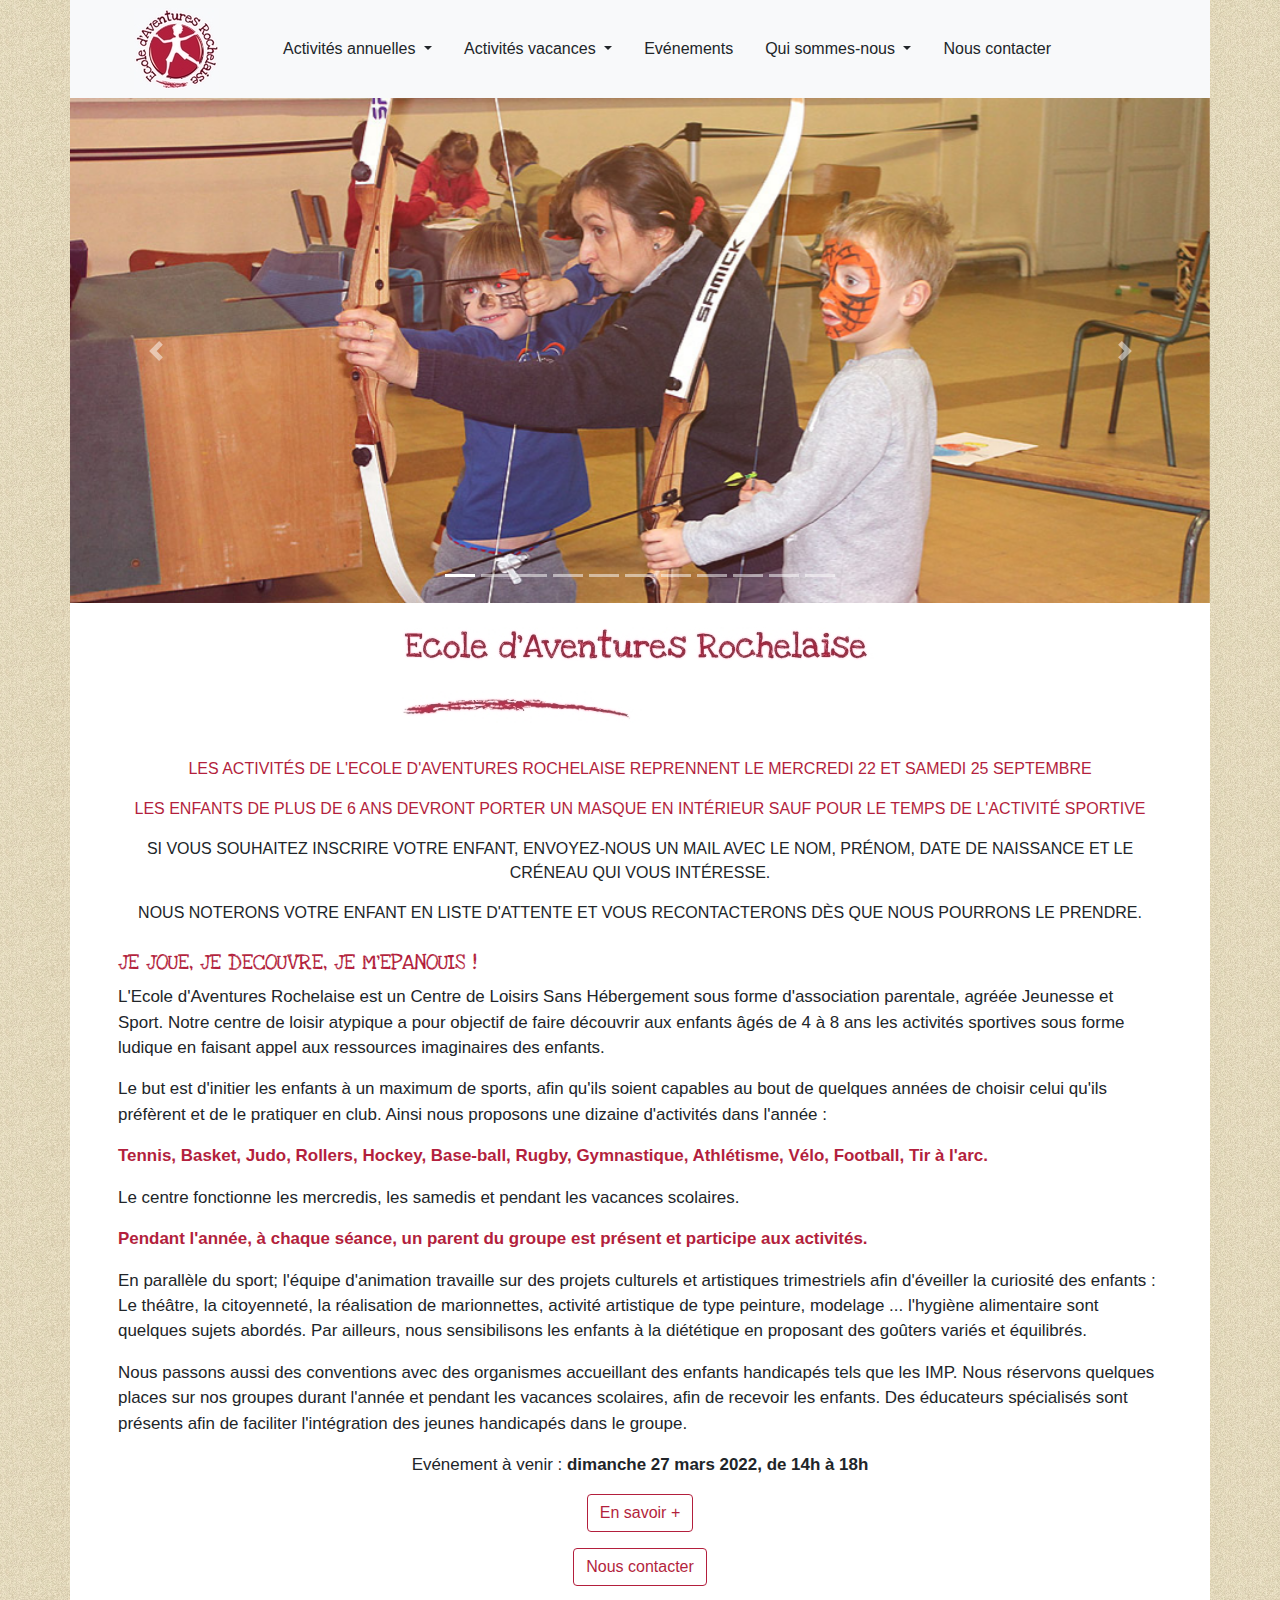
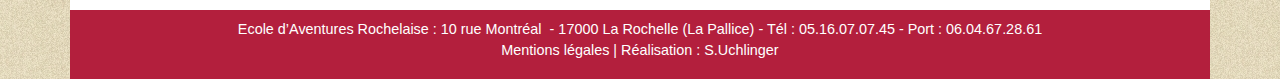
<file: index.html>
<!DOCTYPE html>
<html lang="fr">
  <head>
    <meta charset="UTF-8">
    <meta http-equiv="X-UA-Compatible" content="IE=edge">
    <meta name="viewport" content="width=device-width, initial-scale=1.0">
    <meta name="description" content="L'Ecole d'Aventures Rochelaise est un Centre
    de Loisirs Sans Hébergement sous forme d'association parentale, agréée Jeunesse 
    et Sport. Notre centre de loisir atypique a pour objectif de faire découvrir aux 
    enfants âgés de 4 à 8 ans les activités sportives sous forme ludique en faisant 
    appel aux ressources imaginaires des enfants. Le but est d'initier les enfants 
    à un maximum de ...">
    <meta name="format-detection" content="telephone=no">
    <link rel="stylesheet" href="bootstrap.min.css">
    <link rel="stylesheet" href="style.css">
    <title>Ecole d'Aventures Rochelaise</title>
  </head>
  <body>
    <!-- Barre de navigation -->
    <nav class="container-xl navbar fixed-top navbar-expand-lg navbar-light bg-light">
      <a href="./index.html">
        <img class="mr-3 mr-lg-4 mr-xl-5 ml-lg-5" 
        src="./images/Logo_Ecole_d_Aventures_Rochelaise.jpg" 
        alt="Logo Ecole d'Aventures Rochelaise">    
      </a>
      <button class="navbar-toggler" 
        role="button" 
        data-toggle="collapse" 
        data-target="#Activites" 
        aria-controls="Activites" 
        aria-expanded="false" 
        aria-label="Toggle navigation">
          <span class="navbar-toggler-icon"></span>
      </button>
    
      <div class="collapse navbar-collapse" id="Activites">
        <ul class="nav nav-pills small-lg justify-content-center">
          <li class="nav-item dropdown">
            <a class="nav-link badge-light dropdown-toggle" 
            href="#" 
            id="ActivitesAnnuelles" 
            role="button" 
            data-toggle="dropdown" 
            aria-haspopup="true" 
            aria-expanded="false">
              Activités annuelles
            </a>
            <div class="dropdown-menu" aria-labelledby="ActivitesAnnuelles">
              <a class="dropdown-item disabled" href="#">Comment ça fonctionne</a>
              <a class="dropdown-item disabled" href="#">Le rôle des parents</a>
              <a class="dropdown-item disabled" href="#">Comment s'inscrire</a>
              <a class="dropdown-item disabled" href="#">Le programme</a>
              <a class="dropdown-item disabled" href="#">Album photos</a>
            </div>
          </li>       
          <li class="nav-item dropdown">
            <a class="nav-link badge-light dropdown-toggle" 
            href="#" 
            id="ActivitesVacances" 
            role="button" 
            data-toggle="dropdown" 
            aria-haspopup="true" 
            aria-expanded="false">
              Activités vacances
            </a>
            <div class="dropdown-menu" aria-labelledby="ActivitesVacances">
              <a class="dropdown-item disabled" href="#">Comment ça fonctionne</a>
              <a class="dropdown-item disabled" href="#">Comment s'inscrire</a>
              <a class="dropdown-item disabled" href="#">Le programme</a>
              <a class="dropdown-item disabled" href="#">Album photos</a>
            </div>
          </li>
          <li class="nav-item">
            <a class="nav-link badge-light" href="./evenements.html">Evénements</a>
          </li>
          <li class="nav-item dropdown">
            <a class="nav-link badge-light dropdown-toggle" 
            href="#" 
            id="Nous" 
            role="button" 
            data-toggle="dropdown" 
            aria-haspopup="true" 
            aria-expanded="false">
              Qui sommes-nous
            </a>
            <div class="dropdown-menu" aria-labelledby="Nous">
              <a class="dropdown-item disabled" href="#">Notre histoire</a>
              <a class="dropdown-item disabled" href="#">Notre philosophie</a>
              <a class="dropdown-item disabled" href="#">L'équipe</a>
            </div>
          </li>
          <li class="nav-item">
            <a class="nav-link badge-light" href="./contact.html">Nous contacter</a>
          </li>
        </ul>
      </div>
    </nav>
    
    <!-- Carousel -->
    <div id="carousel" class="carousel slide" data-ride="carousel">
      <ol class="carousel-indicators">
        <li data-target="#carousel" data-slide-to="0" class="active"></li>
        <li data-target="#carousel" data-slide-to="1"></li>
        <li data-target="#carousel" data-slide-to="2"></li>
        <li data-target="#carousel" data-slide-to="3"></li>
        <li data-target="#carousel" data-slide-to="4"></li>
        <li data-target="#carousel" data-slide-to="5"></li>
        <li data-target="#carousel" data-slide-to="6"></li>
        <li data-target="#carousel" data-slide-to="7"></li>
        <li data-target="#carousel" data-slide-to="8"></li>
        <li data-target="#carousel" data-slide-to="9"></li>
        <li data-target="#carousel" data-slide-to="10"></li>
      </ol>
      <div class="carousel-inner mt98">
        <div class="carousel-item active">
          <img class="d-block w-100" src="images/Photo14_tir_arc.jpg" alt="Tir à l'arc">
        </div>
        <div class="carousel-item">
          <img class="d-block w-100" src="images/Photo2_judo.jpg" alt="Judo">
        </div>
        <div class="carousel-item">
          <img class="d-block w-100" src="images/Photo9_course.jpg" alt="Course">
        </div>
        <div class="carousel-item">
          <img class="d-block w-100" src="images/Photo17_maquillage_groupe.jpg" alt="Maquillage">
        </div>
        <div class="carousel-item">
          <img class="d-block w-100" src="images/Photo18_parcours.jpg" alt="Cirque">
        </div>
        <div class="carousel-item">
          <img class="d-block w-100" src="images/Photo20_escalade.jpg" alt="Escalade">
        </div>
        <div class="carousel-item">
          <img class="d-block w-100" src="images/Photo22_deguisement.jpg" alt="Déguisements">
        </div>
        <div class="carousel-item">
          <img class="d-block w-100" src="images/Photo23_poney.jpg" alt="Poney">
        </div>
        <div class="carousel-item">
          <img class="d-block w-100" src="images/Photo26_course.jpg" alt="Course">
        </div>
        <div class="carousel-item">
          <img class="d-block w-100" src="images/Photo27_course.jpg" alt="Course">
        </div>
    
      </div>
      <a class="carousel-control-prev" 
      href="#carousel" 
      role="button" 
      data-slide="prev">
        <span class="carousel-control-prev-icon" 
        aria-hidden="true"></span>
        <span class="sr-only">Précédent</span>
      </a>
      <a class="carousel-control-next" 
      href="#carousel" 
      role="button" 
      data-slide="next">
        <span class="carousel-control-next-icon" aria-hidden="true"></span>
        <span class="sr-only">Suivant</span>
      </a>
    </div>

    <!-- Breadcrumb -->

    <!-- Page internet   -->
    <main class="main pb-2 pl-3 pl-md-4 pl-lg-5 pr-3 pr-md-4 pr-lg-5">
      <div class="pt-4 text-center">
        <img class="logo2s" src="images/Logo2small_Ecole_d_Aventures_Rochelaise.jpg" 
        alt="Logo Ecole d'Aventures Rochelaise">
        <img class="logo2" src="images/Logo2_Ecole_d_Aventures_Rochelaise.jpg" 
        alt="Logo Ecole d'Aventures Rochelaise">
      </div>
      <div class="text-center info1 pt-3">
        <p>
          Les activités de l'Ecole d'Aventures Rochelaise reprennent le mercredi 22 et samedi 25 septembre
        </p>
        <p>
          Les enfants de plus de 6 ans devront porter un masque en intérieur sauf pour le temps de l'activité sportive
        </p>
      </div>
      <div class="text-center info2">
        <p>
          Si vous souhaitez inscrire votre enfant, envoyez-nous un mail avec le nom, prénom, date de naissance et le créneau qui vous intéresse.
        </p>
        <p>
          Nous noterons votre enfant en liste d'attente et vous recontacterons dès que nous pourrons le prendre.
        </p>
      </div>
      <h1 class="mt-4 grostitre">
        JE JOUE, JE DECOUVRE, JE M'EPANOUIS !
      </h1>
      <p>
        L'Ecole d'Aventures Rochelaise est un Centre de Loisirs Sans Hébergement sous 
        forme d'association parentale, agréée Jeunesse et Sport. Notre centre de loisir 
        atypique a pour objectif de faire découvrir aux enfants âgés de 4 à 8 ans les 
        activités sportives sous forme ludique en faisant appel aux ressources imaginaires 
        des enfants.
      </p>
      <p>
        Le but est d'initier les enfants à un maximum de sports, afin qu'ils soient capables 
        au bout de quelques années de choisir celui qu'ils préfèrent et de le pratiquer en club. 
        Ainsi nous proposons une dizaine d'activités dans l'année :
      </p>
      <p class="surligne">
        Tennis, Basket, Judo, Rollers, Hockey, Base-ball, Rugby, Gymnastique, Athlétisme, 
        Vélo, Football, Tir à l'arc.
      </p>
      <p>
        Le centre fonctionne les mercredis, les samedis et pendant les vacances scolaires.
      </p>
      <p class="surligne">
        Pendant l'année, à chaque séance, un parent du groupe est présent et participe aux activités.
      </p>
      <p>
        En parallèle du sport; l'équipe d'animation travaille sur des projets culturels 
        et artistiques trimestriels afin d'éveiller la curiosité des enfants : Le théâtre, 
        la citoyenneté, la réalisation de marionnettes, activité artistique de type 
        peinture, modelage ... l'hygiène alimentaire sont quelques sujets abordés. 
        Par ailleurs, nous sensibilisons les enfants à la diététique en proposant des 
        goûters variés et équilibrés.
      </p>
      <p>
        Nous passons aussi des conventions avec des organismes  accueillant des enfants handicapés 
        tels que les IMP. Nous réservons quelques places sur nos groupes durant l'année et pendant 
        les vacances scolaires, afin de recevoir les enfants. Des éducateurs spécialisés sont 
        présents afin de faciliter l'intégration des jeunes handicapés dans le groupe.    
      </p>
      <p class="text-center">
        Evénement à venir : <span class="fete1"><br><strong></span>dimanche 27 mars 2022, 
          <span class="fete2"><br></span>de 14h à 18h</span></strong>
      </p>
      <div class="text-center">
        <a class="btn btn2 mb-3" href="./evenements.html">
        En savoir + </a>
      </div>
      <div class="text-center">
        <a class="btn btn2 mb-3" href="./contact2.html">
        Nous contacter </a>
      </div>
    </main>
    
    <!-- Footer -->
    <footer class="footer text-center small pt-2">
      <p>
        Ecole d’Aventures Rochelaise&nbsp;: 
        10 rue Montréal&nbsp;<span class="nonvisible1"> -</span> 17000&nbsp;La&nbsp;Rochelle&nbsp;(La&nbsp;Pallice)&nbsp;<span class="nonvisible2">-</span>
        <span class="nonvisible3"><br> </span>Tél&nbsp;:&nbsp;05.16.07.07.45&nbsp;-&nbsp;Port&nbsp;:&nbsp;06.04.67.28.61
        <br> Mentions légales | Réalisation : S.Uchlinger
      </p>
    </footer>
    
    <script
        src="https://code.jquery.com/jquery-3.4.1.slim.min.js"
        integrity="sha384-J6qa4849blE2+poT4WnyKhv5vZF5SrPo0iEjwBvKU7imGFAV0wwj1yYfoRSJoZ+n"
        crossorigin="anonymous"
      ></script>
      <script
        src="https://cdn.jsdelivr.net/npm/popper.js@1.16.0/dist/umd/popper.min.js"
        integrity="sha384-Q6E9RHvbIyZFJoft+2mJbHaEWldlvI9IOYy5n3zV9zzTtmI3UksdQRVvoxMfooAo"
        crossorigin="anonymous"
      ></script>
      <script
        src="https://stackpath.bootstrapcdn.com/bootstrap/4.4.1/js/bootstrap.min.js"
        integrity="sha384-wfSDF2E50Y2D1uUdj0O3uMBJnjuUD4Ih7YwaYd1iqfktj0Uod8GCExl3Og8ifwB6"
        crossorigin="anonymous"
      ></script>    
  </body>
</html>
</file>
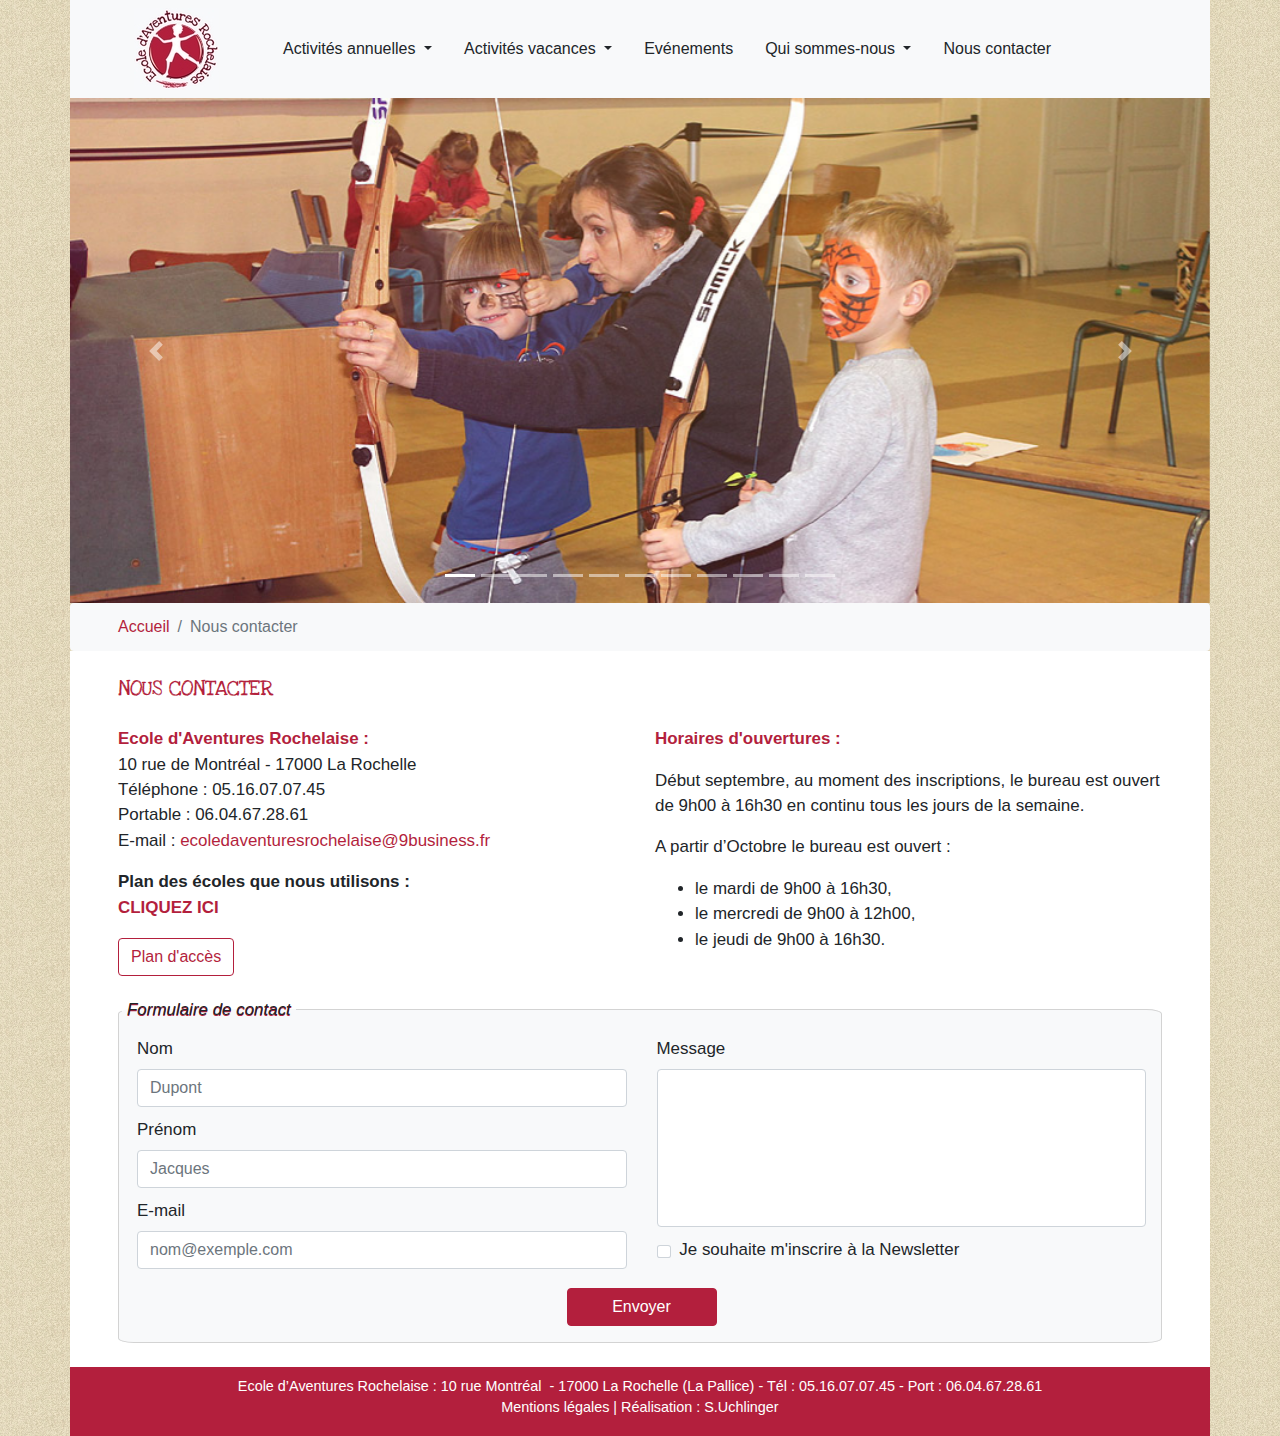
<file: contact.html>
<!DOCTYPE html>
<html lang="fr">
  <head>
    <meta charset="UTF-8">
    <meta http-equiv="X-UA-Compatible" content="IE=edge">
    <meta name="viewport" content="width=device-width, initial-scale=1.0">
    <meta name="description" content="L'Ecole d'Aventures Rochelaise est un Centre
    de Loisirs Sans Hébergement sous forme d'association parentale, agréée Jeunesse 
    et Sport. Notre centre de loisir atypique a pour objectif de faire découvrir aux 
    enfants âgés de 4 à 8 ans les activités sportives sous forme ludique en faisant 
    appel aux ressources imaginaires des enfants. Le but est d'initier les enfants 
    à un maximum de ...">
    <meta name="format-detection" content="telephone=no">
    <link rel="stylesheet" href="bootstrap.min.css">
    <link rel="stylesheet" href="style.css">
    <title>Nous contacter</title>
  </head>
  <body>
    <!-- Barre de navigation -->
    <nav class="container-xl navbar fixed-top navbar-expand-lg navbar-light bg-light">
      <a href="./index.html">
        <img class="mr-3 mr-lg-4 mr-xl-5 ml-lg-5" 
        src="./images/Logo_Ecole_d_Aventures_Rochelaise.jpg" 
        alt="Logo Ecole d'Aventures Rochelaise">    
      </a>
      <button class="navbar-toggler" 
        role="button" 
        data-toggle="collapse" 
        data-target="#Activites" 
        aria-controls="Activites" 
        aria-expanded="false" 
        aria-label="Toggle navigation">
          <span class="navbar-toggler-icon"></span>
      </button>
    
      <div class="collapse navbar-collapse" id="Activites">
        <ul class="nav nav-pills small-lg justify-content-center">
          <li class="nav-item dropdown">
            <a class="nav-link badge-light dropdown-toggle" 
            href="#" 
            id="ActivitesAnnuelles" 
            role="button" 
            data-toggle="dropdown" 
            aria-haspopup="true" 
            aria-expanded="false">
              Activités annuelles
            </a>
            <div class="dropdown-menu" aria-labelledby="ActivitesAnnuelles">
              <a class="dropdown-item disabled" href="#">Comment ça fonctionne</a>
              <a class="dropdown-item disabled" href="#">Le rôle des parents</a>
              <a class="dropdown-item disabled" href="#">Comment s'inscrire</a>
              <a class="dropdown-item disabled" href="#">Le programme</a>
              <a class="dropdown-item disabled" href="#">Album photos</a>
            </div>
          </li>       
          <li class="nav-item dropdown">
            <a class="nav-link badge-light dropdown-toggle" 
            href="#" 
            id="ActivitesVacances" 
            role="button" 
            data-toggle="dropdown" 
            aria-haspopup="true" 
            aria-expanded="false">
              Activités vacances
            </a>
            <div class="dropdown-menu" aria-labelledby="ActivitesVacances">
              <a class="dropdown-item disabled" href="#">Comment ça fonctionne</a>
              <a class="dropdown-item disabled" href="#">Comment s'inscrire</a>
              <a class="dropdown-item disabled" href="#">Le programme</a>
              <a class="dropdown-item disabled" href="#">Album photos</a>
            </div>
          </li>
          <li class="nav-item">
            <a class="nav-link badge-light" href="./evenements.html">Evénements</a>
          </li>
          <li class="nav-item dropdown">
            <a class="nav-link badge-light dropdown-toggle" 
            href="#" 
            id="Nous" 
            role="button" 
            data-toggle="dropdown" 
            aria-haspopup="true" 
            aria-expanded="false">
              Qui sommes-nous
            </a>
            <div class="dropdown-menu" aria-labelledby="Nous">
              <a class="dropdown-item disabled" href="#">Notre histoire</a>
              <a class="dropdown-item disabled" href="#">Notre philosophie</a>
              <a class="dropdown-item disabled" href="#">L'équipe</a>
            </div>
          </li>
          <li class="nav-item">
            <a class="nav-link badge-light" href="./contact.html">Nous contacter</a>
          </li>
        </ul>
      </div>
    </nav>
    
    <!-- Carousel -->
    <div id="carousel" class="carousel slide" data-ride="carousel">
      <ol class="carousel-indicators">
        <li data-target="#carousel" data-slide-to="0" class="active"></li>
        <li data-target="#carousel" data-slide-to="1"></li>
        <li data-target="#carousel" data-slide-to="2"></li>
        <li data-target="#carousel" data-slide-to="3"></li>
        <li data-target="#carousel" data-slide-to="4"></li>
        <li data-target="#carousel" data-slide-to="5"></li>
        <li data-target="#carousel" data-slide-to="6"></li>
        <li data-target="#carousel" data-slide-to="7"></li>
        <li data-target="#carousel" data-slide-to="8"></li>
        <li data-target="#carousel" data-slide-to="9"></li>
        <li data-target="#carousel" data-slide-to="10"></li>
      </ol>
      <div class="carousel-inner mt98">
        <div class="carousel-item active">
          <img class="d-block w-100" src="images/Photo14_tir_arc.jpg" alt="Tir à l'arc">
        </div>
        <div class="carousel-item">
          <img class="d-block w-100" src="images/Photo2_judo.jpg" alt="Judo">
        </div>
        <div class="carousel-item">
          <img class="d-block w-100" src="images/Photo9_course.jpg" alt="Course">
        </div>
        <div class="carousel-item">
          <img class="d-block w-100" src="images/Photo17_maquillage_groupe.jpg" alt="Maquillage">
        </div>
        <div class="carousel-item">
          <img class="d-block w-100" src="images/Photo18_parcours.jpg" alt="Cirque">
        </div>
        <div class="carousel-item">
          <img class="d-block w-100" src="images/Photo20_escalade.jpg" alt="Escalade">
        </div>
        <div class="carousel-item">
          <img class="d-block w-100" src="images/Photo22_deguisement.jpg" alt="Déguisements">
        </div>
        <div class="carousel-item">
          <img class="d-block w-100" src="images/Photo23_poney.jpg" alt="Poney">
        </div>
        <div class="carousel-item">
          <img class="d-block w-100" src="images/Photo26_course.jpg" alt="Course">
        </div>
        <div class="carousel-item">
          <img class="d-block w-100" src="images/Photo27_course.jpg" alt="Course">
        </div>
    
      </div>
      <a class="carousel-control-prev" 
      href="#carousel" 
      role="button" 
      data-slide="prev">
        <span class="carousel-control-prev-icon" 
        aria-hidden="true"></span>
        <span class="sr-only">Précédent</span>
      </a>
      <a class="carousel-control-next" 
      href="#carousel" 
      role="button" 
      data-slide="next">
        <span class="carousel-control-next-icon" aria-hidden="true"></span>
        <span class="sr-only">Suivant</span>
      </a>
    </div>

    <!-- Breadcrumb -->
    <nav aria-label="breadcrumb">
      <ol class="breadcrumb mb-0">
        <li class="marge-breadcrumb breadcrumb-item"><a class="bordeaux-cliquable"
          href="./index.html">Accueil</a></li>
        <li class="breadcrumb-item active" aria-current="page">Nous contacter</li>
      </ol>
    </nav>

    <!-- Page internet   -->
    <main class="main pb-2 pl-3 pl-lg-5 pr-3 pr-md-4 pr-lg-5">
      <h1 class="pt-4 pb-3 grostitre">
        NOUS CONTACTER
      </h1>
      <div class="row row-cols-1 row-cols-sm-2">
        <div class="col essai">
          <p>
            <span class="surligne">Ecole d'Aventures Rochelaise : <br></span> 
            10 rue de Montréal - 17000 La Rochelle <br>
            Téléphone : 05.16.07.07.45 <br>
            Portable : 06.04.67.28.61 <br>
            E-mail : 
              <a class="bordeaux-cliquable" href="mailto:ecoledaventuresrochelaise@9business.fr">
                ecoledaventuresrochelaise@9business.fr</a>
          </p>
          <p class="font-weight-bold">
            Plan des écoles que nous utilisons&nbsp;:<br>
            <a class="bordeaux-cliquable" href="https://www.flickr.com/photos/69023981@N02/sets/72157628128052243/" 
            target="_blank">CLIQUEZ ICI</a>
          </p>
        </div>
        <div class="col marge-bouton">
          <p class="surligne">
            Horaires d'ouvertures :
          </p>
          <p>
            Début septembre, au moment des inscriptions, le bureau est ouvert de 9h00 
            à 16h30 en continu tous les jours de la semaine.
          </p>
          <p>    
            A partir d’Octobre le bureau est ouvert :
          </p>
            <ul>
              <li>le mardi de 9h00 à 16h30,</li>
              <li>le mercredi de 9h00 à 12h00,</li>
              <li>le jeudi de 9h00 à 16h30.</li>
            </ul>
        </div>
      </div>
      <div class="plan">
        <a class="btn btn2 mb-3"
        href="https://www.google.fr/maps?t=m&amp;sll=46.1634816,-1.2043687&amp;sspn=0.0057069,0.0109864&amp;q=10+Rue+de+Montr%C3%A9al&amp;ie=UTF8&amp;hq=&amp;hnear=10+Rue+de+Montr%C3%A9al,+17000+La+Rochelle&amp;ll=46.163482,-1.204369&amp;spn=0.027675,0.066047&amp;z=14&amp;source=embed"
        target="_blank">
        Plan d'accès</a>
      </div>
      <form action="POST">
        <fieldset class="fieldset ligneformulaire mb-3 row row-cols-1 row-cols-sm-2">
          <legend class="legend">Formulaire de contact</legend>
          <div class="col">
            <div class="form-group">
              <label for="nom">Nom</label>
              <input type="text" class="form-control" id="nom" placeholder="Dupont" required>
            </div>
            <div class="form-group">
              <label for="prenom">Prénom</label>
              <input type="text" class="form-control" id="prenom" placeholder="Jacques">
            </div>
            <div class="form-group">
              <label for="email">E-mail</label>
              <input type="email" class="form-control" id="email" placeholder="nom@exemple.com" required>
            </div>
          </div>
                    
          <div class="col">
            <div class="form-group">
              <label for="message">Message</label>
              <textarea class="textarea form-control" id="message" rows="6"></textarea>
            </div>
            <div class="form-group">
              <input type="checkbox" class="case form-check-input" id="case">
              <label for="case">Je souhaite m'inscrire à la Newsletter</label>
            </div>             
          </div>
          <button type="submit" class="btn mt-2 mb-3">Envoyer</button>
        </fieldset>
      </form>
    </main>  
    
    <!-- Footer -->
    <footer class="footer text-center small pt-2">
      <p>
        Ecole d’Aventures Rochelaise&nbsp;: 
        10 rue Montréal&nbsp;<span class="nonvisible1"> -</span> 17000&nbsp;La&nbsp;Rochelle&nbsp;(La&nbsp;Pallice)&nbsp;<span class="nonvisible2">-</span>
        <span class="nonvisible3"><br> </span>Tél&nbsp;:&nbsp;05.16.07.07.45&nbsp;-&nbsp;Port&nbsp;:&nbsp;06.04.67.28.61
        <br> Mentions légales | Réalisation : S.Uchlinger
      </p>
    </footer>
    
    <script
        src="https://code.jquery.com/jquery-3.4.1.slim.min.js"
        integrity="sha384-J6qa4849blE2+poT4WnyKhv5vZF5SrPo0iEjwBvKU7imGFAV0wwj1yYfoRSJoZ+n"
        crossorigin="anonymous"
      ></script>
      <script
        src="https://cdn.jsdelivr.net/npm/popper.js@1.16.0/dist/umd/popper.min.js"
        integrity="sha384-Q6E9RHvbIyZFJoft+2mJbHaEWldlvI9IOYy5n3zV9zzTtmI3UksdQRVvoxMfooAo"
        crossorigin="anonymous"
      ></script>
      <script
        src="https://stackpath.bootstrapcdn.com/bootstrap/4.4.1/js/bootstrap.min.js"
        integrity="sha384-wfSDF2E50Y2D1uUdj0O3uMBJnjuUD4Ih7YwaYd1iqfktj0Uod8GCExl3Og8ifwB6"
        crossorigin="anonymous"
      ></script>   
  </body>
</html>
</file>
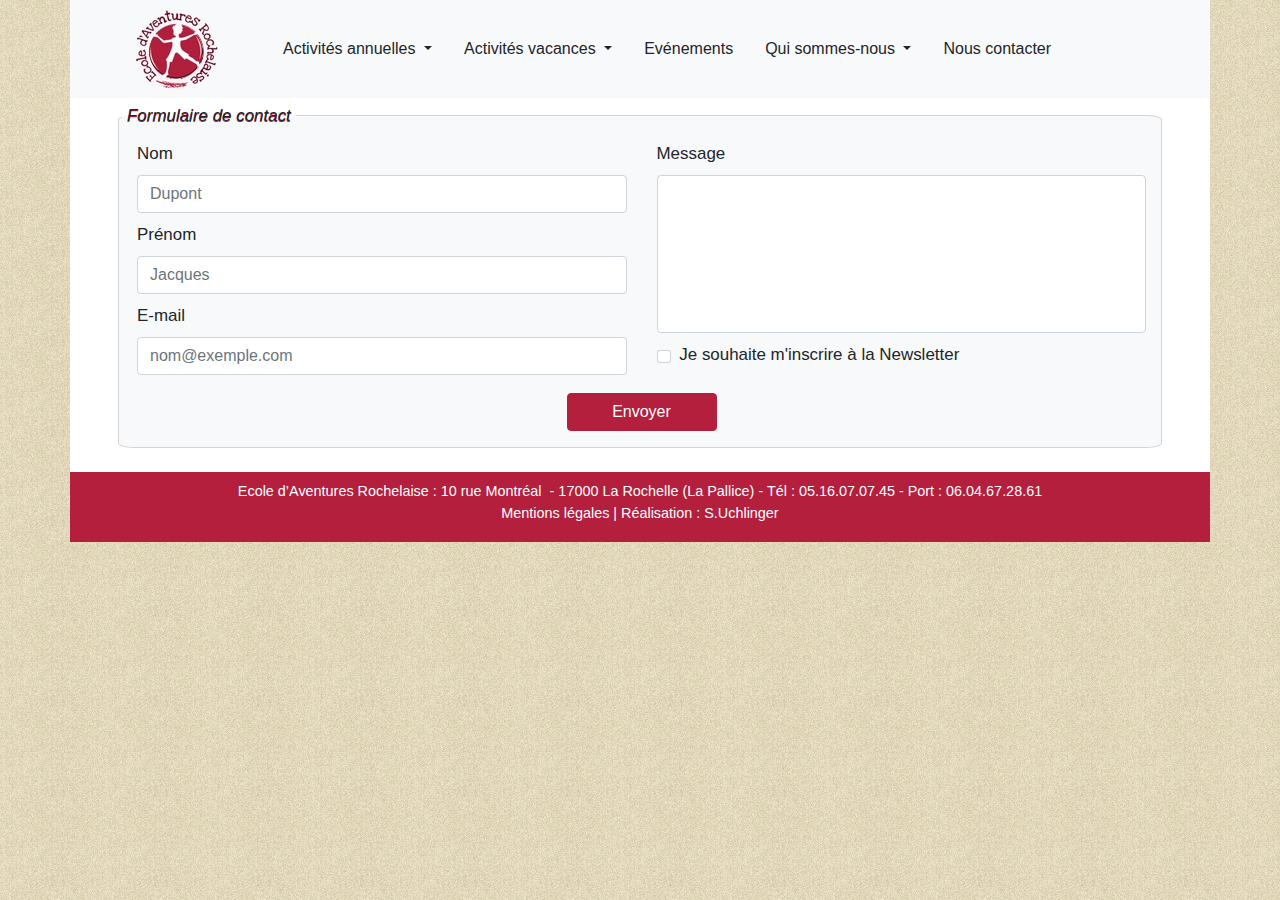
<file: contact2.html>
<!DOCTYPE html>
<html lang="fr">
  <head>
    <meta charset="UTF-8" />
    <meta http-equiv="X-UA-Compatible" content="IE=edge" />
    <meta name="viewport" content="width=device-width, initial-scale=1.0" />
    <meta
      name="description"
      content="L'Ecole d'Aventures Rochelaise est un Centre
    de Loisirs Sans Hébergement sous forme d'association parentale, agréée Jeunesse 
    et Sport. Notre centre de loisir atypique a pour objectif de faire découvrir aux 
    enfants âgés de 4 à 8 ans les activités sportives sous forme ludique en faisant 
    appel aux ressources imaginaires des enfants. Le but est d'initier les enfants 
    à un maximum de ..."
    />
    <meta name="format-detection" content="telephone=no">
    <link rel="stylesheet" href="bootstrap.min.css" />
    <link rel="stylesheet" href="style.css" />
    <title>Nous contacter</title>
  </head>
  <body>
    <!-- Barre de navigation -->
    <nav class="container-xl navbar fixed-top navbar-expand-lg navbar-light bg-light">
      <a href="./index.html">
        <img class="mr-3 mr-lg-4 mr-xl-5 ml-lg-5"
          src="./images/Logo_Ecole_d_Aventures_Rochelaise.jpg"
          alt="Logo Ecole d'Aventures Rochelaise">
      </a>
      <button class="navbar-toggler"
        role="button"
        data-toggle="collapse"
        data-target="#Activites"
        aria-controls="Activites"
        aria-expanded="false"
        aria-label="Toggle navigation">
        <span class="navbar-toggler-icon"></span>
      </button>

      <div class="collapse navbar-collapse" id="Activites">
        <ul class="nav nav-pills small-lg justify-content-center">
          <li class="nav-item dropdown">
            <a class="nav-link badge-light dropdown-toggle"
              href="#"
              id="ActivitesAnnuelles"
              role="button"
              data-toggle="dropdown"
              aria-haspopup="true"
              aria-expanded="false">
              Activités annuelles
            </a>
            <div class="dropdown-menu" aria-labelledby="ActivitesAnnuelles">
              <a class="dropdown-item disabled" href="#">Comment ça fonctionne</a>
              <a class="dropdown-item disabled" href="#">Le rôle des parents</a>
              <a class="dropdown-item disabled" href="#">Comment s'inscrire</a>
              <a class="dropdown-item disabled" href="#">Le programme</a>
              <a class="dropdown-item disabled" href="#">Album photos</a>
            </div>
          </li>
          <li class="nav-item dropdown">
            <a class="nav-link badge-light dropdown-toggle"
              href="#"
              id="ActivitesVacances"
              role="button"
              data-toggle="dropdown"
              aria-haspopup="true"
              aria-expanded="false">
              Activités vacances
            </a>
            <div class="dropdown-menu" aria-labelledby="ActivitesVacances">
              <a class="dropdown-item disabled" href="#">Comment ça fonctionne</a>
              <a class="dropdown-item disabled" href="#">Comment s'inscrire</a>
              <a class="dropdown-item disabled" href="#">Le programme</a>
              <a class="dropdown-item disabled" href="#">Album photos</a>
            </div>
          </li>
          <li class="nav-item">
            <a class="nav-link badge-light" href="./evenements.html">Evénements</a>
          </li>
          <li class="nav-item dropdown">
            <a class="nav-link badge-light dropdown-toggle"
              href="#"
              id="Nous"
              role="button"
              data-toggle="dropdown"
              aria-haspopup="true"
              aria-expanded="false">
              Qui sommes-nous
            </a>
            <div class="dropdown-menu" aria-labelledby="Nous">
              <a class="dropdown-item disabled" href="#">Notre histoire</a>
              <a class="dropdown-item disabled" href="#">Notre philosophie</a>
              <a class="dropdown-item disabled" href="#">L'équipe</a>
            </div>
          </li>
          <li class="nav-item">
            <a class="nav-link badge-light" href="./contact.html">Nous contacter</a>
          </li>
        </ul>
      </div>
    </nav>

    <!-- Page internet   -->
    <main class="main pb-2 pl-3 pl-lg-5 pr-3 pr-md-4 pr-lg-5">
      <form class="mt98" action="POST">
        <fieldset class="fieldset ligneformulaire mb-3 row row-cols-1 row-cols-sm-2">
          <legend class="legend">Formulaire de contact</legend>
          <div class="col">
            <div class="form-group">
              <label for="nom">Nom</label>
              <input type="text" class="form-control" id="nom" placeholder="Dupont" required>
            </div>
            <div class="form-group">
              <label for="prenom">Prénom</label>
              <input type="text" class="form-control" id="prenom" placeholder="Jacques">
            </div>
            <div class="form-group">
              <label for="email">E-mail</label>
              <input type="email" class="form-control" id="email" placeholder="nom@exemple.com" required>
            </div>
          </div>
                    
          <div class="col">
            <div class="form-group">
              <label for="message">Message</label>
              <textarea class="textarea form-control" id="message" rows="6"></textarea>
            </div>
            <div class="form-group">
              <input type="checkbox" class="case form-check-input" id="case">
              <label for="case">Je souhaite m'inscrire à la Newsletter</label>
            </div>             
          </div>
          <button type="submit" class="btn mt-2 mb-3">Envoyer</button>
        </fieldset>
      </form>
    </main>

    <!-- Footer -->
    <footer class="footer text-center small pt-2">
      <p>
        Ecole d’Aventures Rochelaise&nbsp;: 10 rue Montréal&nbsp;<span
          class="nonvisible1"
        >
          -</span
        >
        17000&nbsp;La&nbsp;Rochelle&nbsp;(La&nbsp;Pallice)&nbsp;<span
          class="nonvisible2"
          >-</span
        >
        <span class="nonvisible3"><br /> </span
        >Tél&nbsp;:&nbsp;05.16.07.07.45&nbsp;-&nbsp;Port&nbsp;:&nbsp;06.04.67.28.61
        <br />
        Mentions légales | Réalisation : S.Uchlinger
      </p>
    </footer>

    <script
      src="https://code.jquery.com/jquery-3.4.1.slim.min.js"
      integrity="sha384-J6qa4849blE2+poT4WnyKhv5vZF5SrPo0iEjwBvKU7imGFAV0wwj1yYfoRSJoZ+n"
      crossorigin="anonymous"
    ></script>
    <script
      src="https://cdn.jsdelivr.net/npm/popper.js@1.16.0/dist/umd/popper.min.js"
      integrity="sha384-Q6E9RHvbIyZFJoft+2mJbHaEWldlvI9IOYy5n3zV9zzTtmI3UksdQRVvoxMfooAo"
      crossorigin="anonymous"
    ></script>
    <script
      src="https://stackpath.bootstrapcdn.com/bootstrap/4.4.1/js/bootstrap.min.js"
      integrity="sha384-wfSDF2E50Y2D1uUdj0O3uMBJnjuUD4Ih7YwaYd1iqfktj0Uod8GCExl3Og8ifwB6"
      crossorigin="anonymous"
    ></script>
  </body>
</html>
</file>
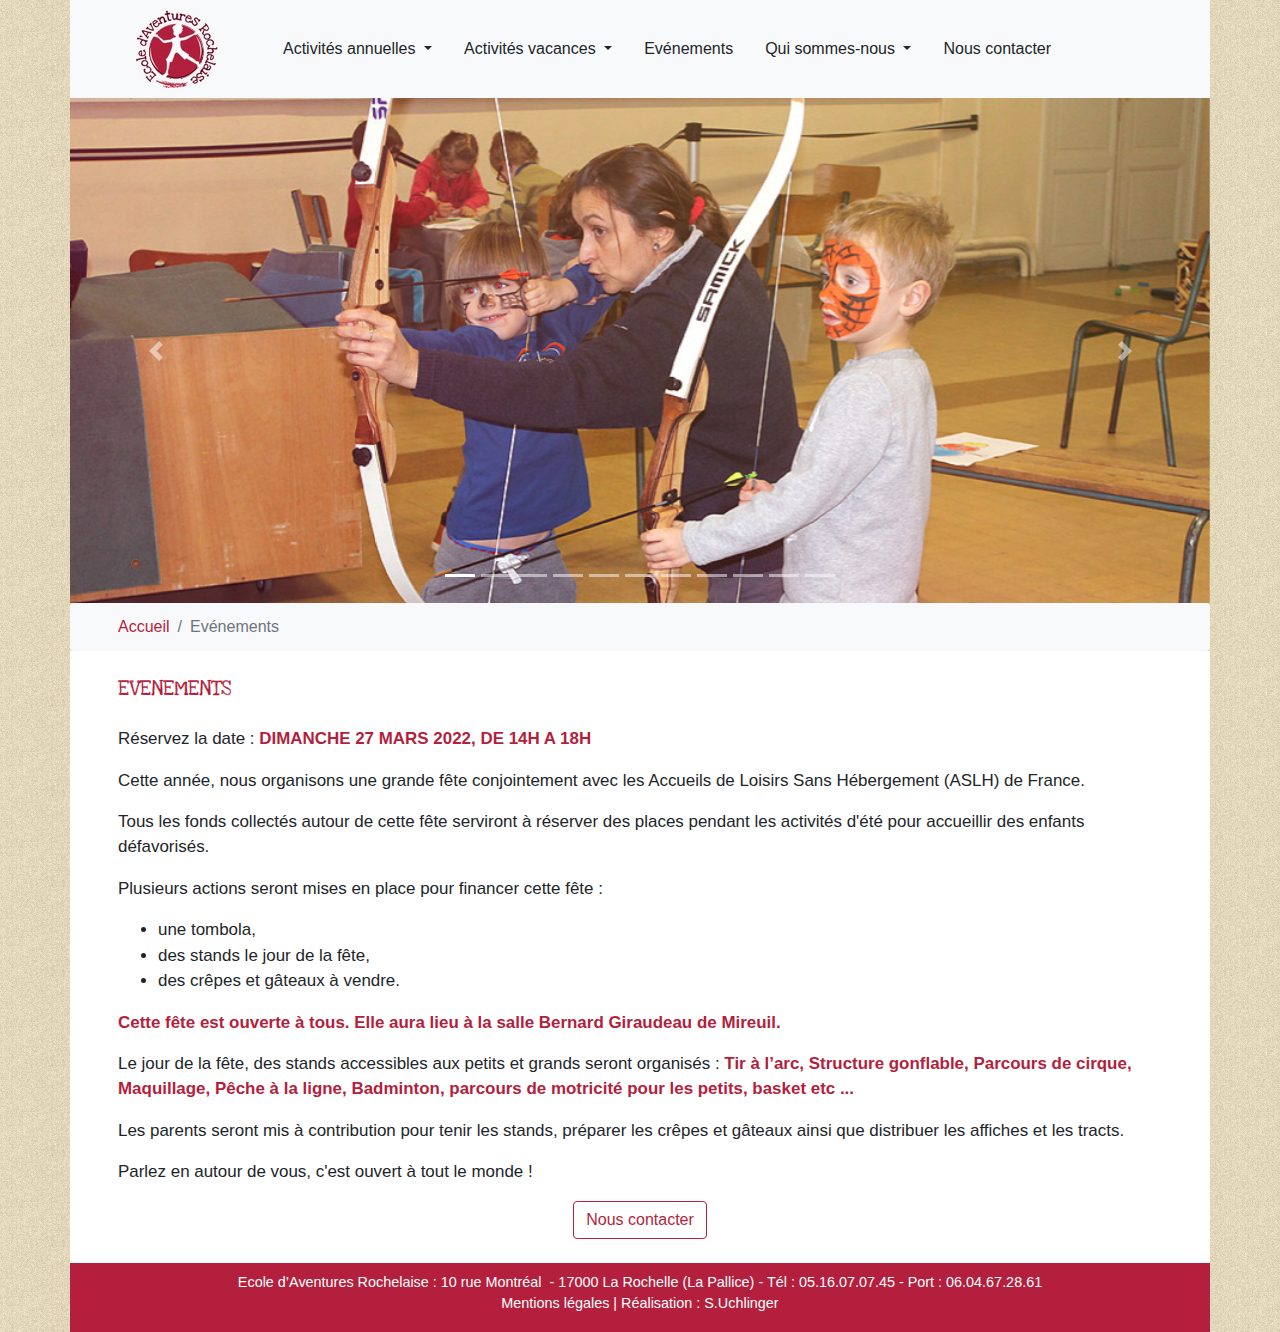
<file: evenements.html>
<!DOCTYPE html>
<html lang="fr">
  <head>
    <meta charset="UTF-8">
    <meta http-equiv="X-UA-Compatible" content="IE=edge">
    <meta name="viewport" content="width=device-width, initial-scale=1.0">
    <meta name="description" content="L'Ecole d'Aventures Rochelaise est un Centre
    de Loisirs Sans Hébergement sous forme d'association parentale, agréée Jeunesse 
    et Sport. Notre centre de loisir atypique a pour objectif de faire découvrir aux 
    enfants âgés de 4 à 8 ans les activités sportives sous forme ludique en faisant 
    appel aux ressources imaginaires des enfants. Le but est d'initier les enfants 
    à un maximum de ...">
    <meta name="format-detection" content="telephone=no">
    <link rel="stylesheet" href="bootstrap.min.css">
    <link rel="stylesheet" href="style.css">
    <title>Evénements</title>
  </head>
  <body>
    <!-- Barre de navigation -->
    <nav class="container-xl navbar fixed-top navbar-expand-lg navbar-light bg-light">
      <a href="./index.html">
        <img class="mr-3 mr-lg-4 mr-xl-5 ml-lg-5" 
        src="./images/Logo_Ecole_d_Aventures_Rochelaise.jpg" 
        alt="Logo Ecole d'Aventures Rochelaise">    
      </a>
      <button class="navbar-toggler" 
        role="button" 
        data-toggle="collapse" 
        data-target="#Activites" 
        aria-controls="Activites" 
        aria-expanded="false" 
        aria-label="Toggle navigation">
          <span class="navbar-toggler-icon"></span>
      </button>
    
      <div class="collapse navbar-collapse" id="Activites">
        <ul class="nav nav-pills small-lg justify-content-center">
          <li class="nav-item dropdown">
            <a class="nav-link badge-light dropdown-toggle" 
            href="#" 
            id="ActivitesAnnuelles" 
            role="button" 
            data-toggle="dropdown" 
            aria-haspopup="true" 
            aria-expanded="false">
              Activités annuelles
            </a>
            <div class="dropdown-menu" aria-labelledby="ActivitesAnnuelles">
              <a class="dropdown-item disabled" href="#">Comment ça fonctionne</a>
              <a class="dropdown-item disabled" href="#">Le rôle des parents</a>
              <a class="dropdown-item disabled" href="#">Comment s'inscrire</a>
              <a class="dropdown-item disabled" href="#">Le programme</a>
              <a class="dropdown-item disabled" href="#">Album photos</a>
            </div>
          </li>       
          <li class="nav-item dropdown">
            <a class="nav-link badge-light dropdown-toggle" 
            href="#" 
            id="ActivitesVacances" 
            role="button" 
            data-toggle="dropdown" 
            aria-haspopup="true" 
            aria-expanded="false">
              Activités vacances
            </a>
            <div class="dropdown-menu" aria-labelledby="ActivitesVacances">
              <a class="dropdown-item disabled" href="#">Comment ça fonctionne</a>
              <a class="dropdown-item disabled" href="#">Comment s'inscrire</a>
              <a class="dropdown-item disabled" href="#">Le programme</a>
              <a class="dropdown-item disabled" href="#">Album photos</a>
            </div>
          </li>
          <li class="nav-item">
            <a class="nav-link badge-light" href="./Evenements.html">Evénements</a>
          </li>
          <li class="nav-item dropdown">
            <a class="nav-link badge-light dropdown-toggle" 
            href="#" 
            id="Nous" 
            role="button" 
            data-toggle="dropdown" 
            aria-haspopup="true" 
            aria-expanded="false">
              Qui sommes-nous
            </a>
            <div class="dropdown-menu" aria-labelledby="Nous">
              <a class="dropdown-item disabled" href="#">Notre histoire</a>
              <a class="dropdown-item disabled" href="#">Notre philosophie</a>
              <a class="dropdown-item disabled" href="#">L'équipe</a>
            </div>
          </li>
          <li class="nav-item">
            <a class="nav-link badge-light" href="./contact.html">Nous contacter</a>
          </li>
        </ul>
      </div>
    </nav>
    
    <!-- Carousel -->
    <div id="carousel" class="carousel slide" data-ride="carousel">
      <ol class="carousel-indicators">
        <li data-target="#carousel" data-slide-to="0" class="active"></li>
        <li data-target="#carousel" data-slide-to="1"></li>
        <li data-target="#carousel" data-slide-to="2"></li>
        <li data-target="#carousel" data-slide-to="3"></li>
        <li data-target="#carousel" data-slide-to="4"></li>
        <li data-target="#carousel" data-slide-to="5"></li>
        <li data-target="#carousel" data-slide-to="6"></li>
        <li data-target="#carousel" data-slide-to="7"></li>
        <li data-target="#carousel" data-slide-to="8"></li>
        <li data-target="#carousel" data-slide-to="9"></li>
        <li data-target="#carousel" data-slide-to="10"></li>
      </ol>
      <div class="carousel-inner mt98">
        <div class="carousel-item active">
          <img class="d-block w-100" src="images/Photo14_tir_arc.jpg" alt="Tir à l'arc">
        </div>
        <div class="carousel-item">
          <img class="d-block w-100" src="images/Photo2_judo.jpg" alt="Judo">
        </div>
        <div class="carousel-item">
          <img class="d-block w-100" src="images/Photo9_course.jpg" alt="Course">
        </div>
        <div class="carousel-item">
          <img class="d-block w-100" src="images/Photo17_maquillage_groupe.jpg" alt="Maquillage">
        </div>
        <div class="carousel-item">
          <img class="d-block w-100" src="images/Photo18_parcours.jpg" alt="Cirque">
        </div>
        <div class="carousel-item">
          <img class="d-block w-100" src="images/Photo20_escalade.jpg" alt="Escalade">
        </div>
        <div class="carousel-item">
          <img class="d-block w-100" src="images/Photo22_deguisement.jpg" alt="Déguisements">
        </div>
        <div class="carousel-item">
          <img class="d-block w-100" src="images/Photo23_poney.jpg" alt="Poney">
        </div>
        <div class="carousel-item">
          <img class="d-block w-100" src="images/Photo26_course.jpg" alt="Course">
        </div>
        <div class="carousel-item">
          <img class="d-block w-100" src="images/Photo27_course.jpg" alt="Course">
        </div>
    
      </div>
      <a class="carousel-control-prev" 
      href="#carousel" 
      role="button" 
      data-slide="prev">
        <span class="carousel-control-prev-icon" 
        aria-hidden="true"></span>
        <span class="sr-only">Précédent</span>
      </a>
      <a class="carousel-control-next" 
      href="#carousel" 
      role="button" 
      data-slide="next">
        <span class="carousel-control-next-icon" aria-hidden="true"></span>
        <span class="sr-only">Suivant</span>
      </a>
    </div>

    <!-- Breadcrumb -->
    <nav aria-label="breadcrumb">
      <ol class="breadcrumb mb-0">
        <li class="marge-breadcrumb breadcrumb-item"><a class="bordeaux-cliquable"
          href="./index.html">Accueil</a></li>
        <li class="breadcrumb-item active" aria-current="page">Evénements</li>
      </ol>
    </nav>

    <!-- Page internet   -->
    <main class="main pb-2 pl-3 pl-lg-5 pr-3 pr-md-4 pr-lg-5">
      <h1 class="pt-4 pb-3 grostitre">
        EVENEMENTS
      </h1>
      <p>
        Réservez la date : <span class="surligne"><span class="fete1"><br></span>DIMANCHE 27 MARS 2022, 
        <span class="fete2"><br></span>DE 14H A 18H</span> 
      </p>
      <p>
        <span>
          Cette année, nous organisons une grande fête conjointement avec les Accueils 
          de Loisirs Sans Hébergement (ASLH) de France.
        </span>
      </p>
      <p>
        Tous les fonds collectés autour de cette fête serviront à réserver des places
        pendant les activités d'été pour accueillir des enfants défavorisés.
      </p>
      <p>
      Plusieurs actions seront mises en place pour financer cette fête&nbsp;: 
      </p>
      <ul>
        <li>une tombola,</li>
        <li>des stands le jour de la fête,</li>
        <li>des crêpes et gâteaux à vendre.</li>
      </ul>
      <p>
        <span class="surligne">
          Cette fête est ouverte à tous. Elle aura lieu à la salle Bernard Giraudeau 
          de Mireuil.
        </span>
      </p>
      <p>
        Le jour de la fête, des stands accessibles aux petits et grands seront organisés&nbsp;: 
        <span class="surligne">
          Tir à l’arc, Structure gonflable, Parcours de cirque, Maquillage, Pêche 
          à la ligne, Badminton, parcours de motricité pour les petits, basket etc ...
        </span> 
      </p>
      <p>
        Les parents seront mis à contribution pour tenir les stands, préparer les crêpes
        et gâteaux ainsi que distribuer les affiches et les tracts.
      </p>
      <p>
        Parlez en autour de vous, c'est ouvert à tout le monde !
      </p>
      <div class="text-center">
        <a class="btn btn2 mb-3" href="./contact2.html">
        Nous contacter </a>
      </div> 
    </main>  
    
    <!-- Footer -->
    <footer class="footer text-center small pt-2">
      <p>
        Ecole d’Aventures Rochelaise&nbsp;: 
        10 rue Montréal&nbsp;<span class="nonvisible1"> -</span> 17000&nbsp;La&nbsp;Rochelle&nbsp;(La&nbsp;Pallice)&nbsp;<span class="nonvisible2">-</span>
        <span class="nonvisible3"><br> </span>Tél&nbsp;:&nbsp;05.16.07.07.45&nbsp;-&nbsp;Port&nbsp;:&nbsp;06.04.67.28.61
        <br> Mentions légales | Réalisation : S.Uchlinger
      </p>
    </footer>
    
    <script
        src="https://code.jquery.com/jquery-3.4.1.slim.min.js"
        integrity="sha384-J6qa4849blE2+poT4WnyKhv5vZF5SrPo0iEjwBvKU7imGFAV0wwj1yYfoRSJoZ+n"
        crossorigin="anonymous"
      ></script>
      <script
        src="https://cdn.jsdelivr.net/npm/popper.js@1.16.0/dist/umd/popper.min.js"
        integrity="sha384-Q6E9RHvbIyZFJoft+2mJbHaEWldlvI9IOYy5n3zV9zzTtmI3UksdQRVvoxMfooAo"
        crossorigin="anonymous"
      ></script>
      <script
        src="https://stackpath.bootstrapcdn.com/bootstrap/4.4.1/js/bootstrap.min.js"
        integrity="sha384-wfSDF2E50Y2D1uUdj0O3uMBJnjuUD4Ih7YwaYd1iqfktj0Uod8GCExl3Og8ifwB6"
        crossorigin="anonymous"
      ></script>   
  </body>
</html>
</file>
<file: style.css>
@import url("https://fonts.googleapis.com/css2?family=Love+Ya+Like+A+Sister&display=swap");

@media (min-width: 1200px){  
  body {
    background: url(./images/Fond.jpg);
  }
}

/* **************** NAVBAR ********************* */

.nav-pills .show > .nav-link {
  color: black;
  background-color: #dae0e5;
}

.dropdown-item:active {
  color: black;
  text-decoration: none;
  background-color: #f8f9fa;
}

.navbar-toggler:focus{
  border: 1px solid #b31f3d;
}

button:focus {
   outline: none;
}

/* Marge après navbar */
.mt98 {
  margin-top: 98px;
}

/* ************** CAROUSSEL ***************** */

@media (min-width: 1200px) {
  .main,
  .carousel, 
  .breadcrumb,
  .footer {
    max-width: 1140px;
    width: 100%;
    margin-right: auto;
    margin-left: auto;
    
  }
}

/* **************** BREADCRUMB **************** */
.breadcrumb{
  background-color: #F8F9FA;
}

@media (min-width: 992px){  
  .marge-breadcrumb{
    margin-left: 2rem;
  }
}

/* **************** GENERAL ******************* */
.bordeaux-cliquable{
  color: #b31f3d;
}

.bordeaux-cliquable:hover{
  color: #b31f3d;
}

.main {
  background: white;
  font-size: 1.06rem;
}

.grostitre {
  font-family: "Love Ya Like A Sister", cursive;
  color: #b31f3d;
  font-size: 1.4rem;
}
.surligne {
  color: #b31f3d;
  font-weight: bold;
}

.btn{
  color: #FFFFFF;
  max-width: 150px;
  background: #b31f3d;
  border: 1px solid #b31f3d;
  margin-left: auto;
  margin-right: auto;
}

.btn:hover{
  color: #b31f3d;
  background: #FFFFFF;
  border: 1px solid #b31f3d;
}

.btn:focus{
  box-shadow: none;
}

.btn2{
  color: #b31f3d;
  max-width: 150px;
  background: #FFFFFF;
  border: 1px solid #b31f3d;
  margin-left: auto;
  margin-right: auto;
}

.btn2:hover{
  color: #FFFFFF;
  background: #b31f3d;
}

.btn2:focus{
  box-shadow: none;
}

/* ******************** ACCUEIL****************** */
@media (max-width: 550px){  
  .logo2 {
    display: none;
  }
}

@media (min-width: 550.01px){  
  .logo2s {
    display: none; 
  }
}

.info1 {
  color: #b31f3d;
}

.info1,
.info2 {
  font-family: "comic sans ms", sans-serif;
  font-size: 1.1rem;
}

@media (min-width: 992px) {
  .info1,
  .info2 {
    font-size: 1rem;
    text-transform: uppercase;
  }
}

/* ************** EVENEMENTS **************** */

@media (min-width: 485px) {
  .fete1 {
    display: none;
  }
}
@media (min-width: 355px) {
  .fete2 {
    display: none;
  }
}

/* ******************* NOUS CONTACTER *************** */
@media (max-width: 550px) {
  .plan{
    text-align: center;
  }
}

@media (min-width: 576px) {
  .marge-bouton{
    margin-bottom: -30px;
  }
}

.fieldset {
  border: 1px solid lightgray;
  border-radius: 1.5%;
  padding-left: 3px;
  background-color: #F8F9FA;
}

.ligneformulaire{
  margin-left: 0px;
  margin-right: 0px;
}

.legend {
  font-style: italic;
  font-size: 1em;
  padding: 5px;
  text-shadow: 0px 0.5px 0.5px #b31f3d;
  width: auto;
}

.form-group{
  margin-bottom: 0.6rem;
}

.form-control:focus {
  border-color: #b31f3d;
  box-shadow: none;
}

.textarea{
  resize: none;
}

.case {
  display: none;
} 

.case + label::before {
  content:'\002713';
  font-weight: bold;
  font-size: 0.6rem;
  color: #FFFFFF;
  background: #FFFFFF;
  border: 1.5px solid #CED4DA;
  border-radius: 20%;
  padding: 0rem 0.15rem;
  margin-right: 0.5rem;
}

.case:checked + label::before {
  border: 1.5px solid #b31f3d;
  background-color: #b31f3d;
}

/* ****************** FOOTER ********************* */
.footer{
  color: #FFFFFF;
  background: #b31f3d;
  border: 1px solid #b31f3d;
  font-size: 90%
}

@media (max-width: 509px) {
  .nonvisible1 {
    visibility: hidden;
  }
}

@media (max-width: 772px) {
  .nonvisible2 {
    visibility: hidden;
  }
}

@media (min-width: 773px) {
  .nonvisible3 {
    display: none;
  }
}
</file>
